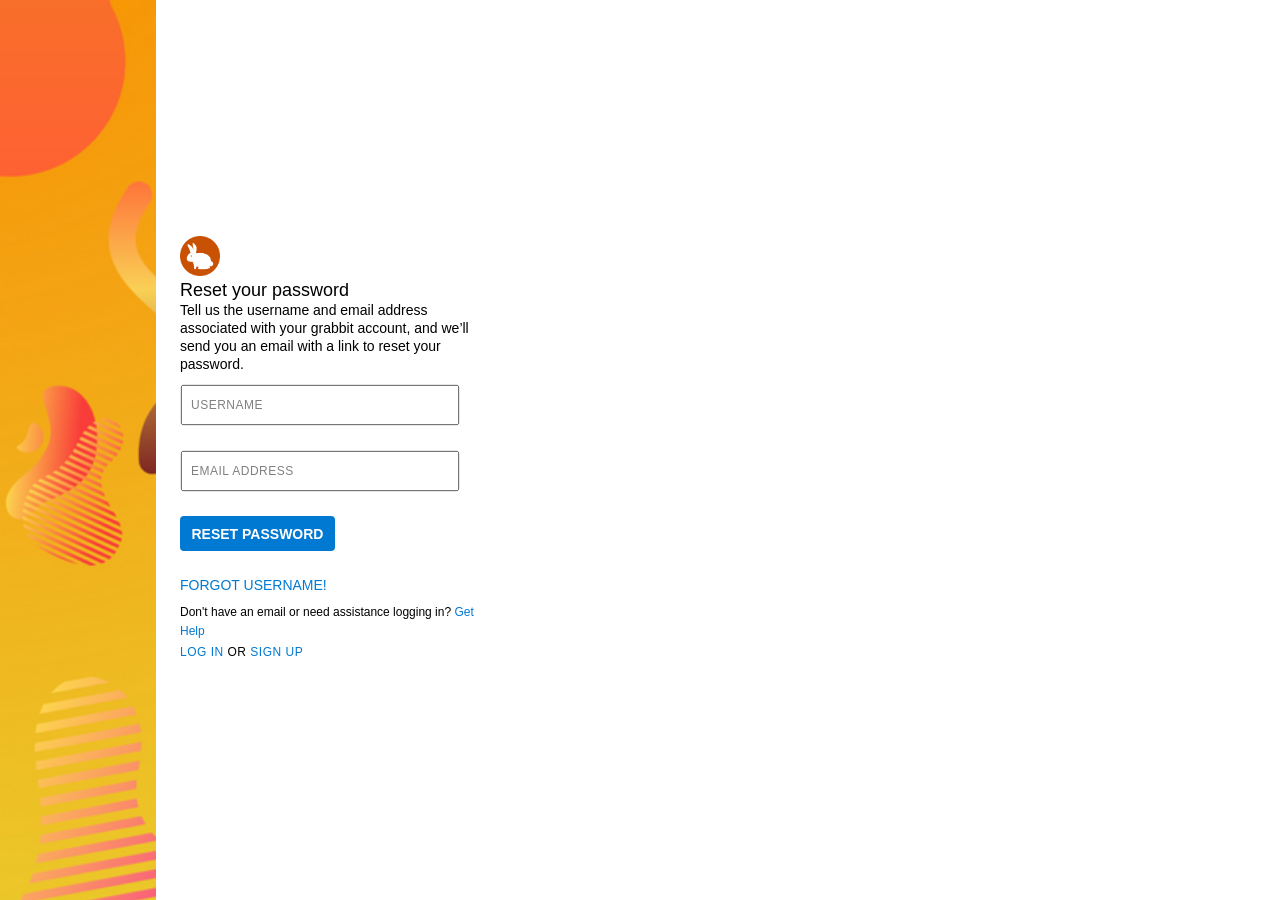
<file: password.html>
<!DOCTYPE html>
<html lang="en">
  <head>
    <meta charset="UTF-8" />
    <meta http-equiv="X-UA-Compatible" content="IE=edge" />
    <meta name="viewport" content="width=device-width, initial-scale=1.0" />
    <title>Password</title>
    <link rel="stylesheet" href="/design.css" />
  </head>

  <body>
    <div class="passwordz">
      <div class="passwords-container">
        <div class="banner-area">
          <div class="banner"></div>
        </div>
        <form action="" class="email-form">
          <div class="logo-container">
            <img src="/images/logo.png" alt="">
          </div>
          <div class="recover-mo">
            <p>Reset your password</p>
            <span >
              Tell us the username and email address associated with your grabbit  account, and we’ll send you an email with a link to reset your password.
            </span>
          </div>
          <div class="email-tb-container">
            <div class="email-tb"><input type="text" id="transparent">
              <span class="email-tb-label">USERNAME</span>
            </div>
            <div class="email-tb"><input type="text" id="transparent">
              <span class="email-tb-label">EMAIL ADDRESS</span>
            </div>
            <div class="email-btn-container">
              <input type="text" value="RESET PASSWORD" />
            </div>
             <div class="forgot-user">
               <span><a href="">FORGOT USERNAME!</a></span>
             </div>
            <span class="dh-container">
              Don't have an email or need assistance logging in? <a href="">Get Help</a>
            </span><br>
            <span class="loginsign-container">
              <a href="/index.html">LOG IN </a> OR <a href="/signup.html">SIGN UP</a>
            </span>
        </form>
      </div>
    </div>
    
    <!-- <div class="banner-area">
      <img src="/images/user-setting-banner.png" />
    </div>

    <div class="logo">
      <img src="/images/logo.png" />
    </div>

    <h2>Recover your username</h2>
    <p>
      Tell us the email address associated with your Grabbit account, <br />
      and we’ll send you an email with your username.
    </p>

    <div class="email">
      <input
        id="emailaddress"
        class="user"
        type="text"
        name="emailadd"
        required
        placeholder="EMAIL ADDRESS"
      />
      <label class="email" for="emailaddress"></label>
    </div>

    <div class="loginbutton">
      <button class="logs" type="submit">EMAIL ME</button>
    </div>

    <p>
      Don't have an email or need assistance logging in? <a href="">Get Help</a>
    </p>

    <div class="back">
      <span class="back"></span>
      <a class="back" href="/grabbitlogin.html">LOG IN</a>
      <span class="back">•</span> <a class="back" href="/signup.html">SIGN UP</a
      ><span class="back">&nbsp;</span>
    </div> -->
  </body>
</html>
</file>
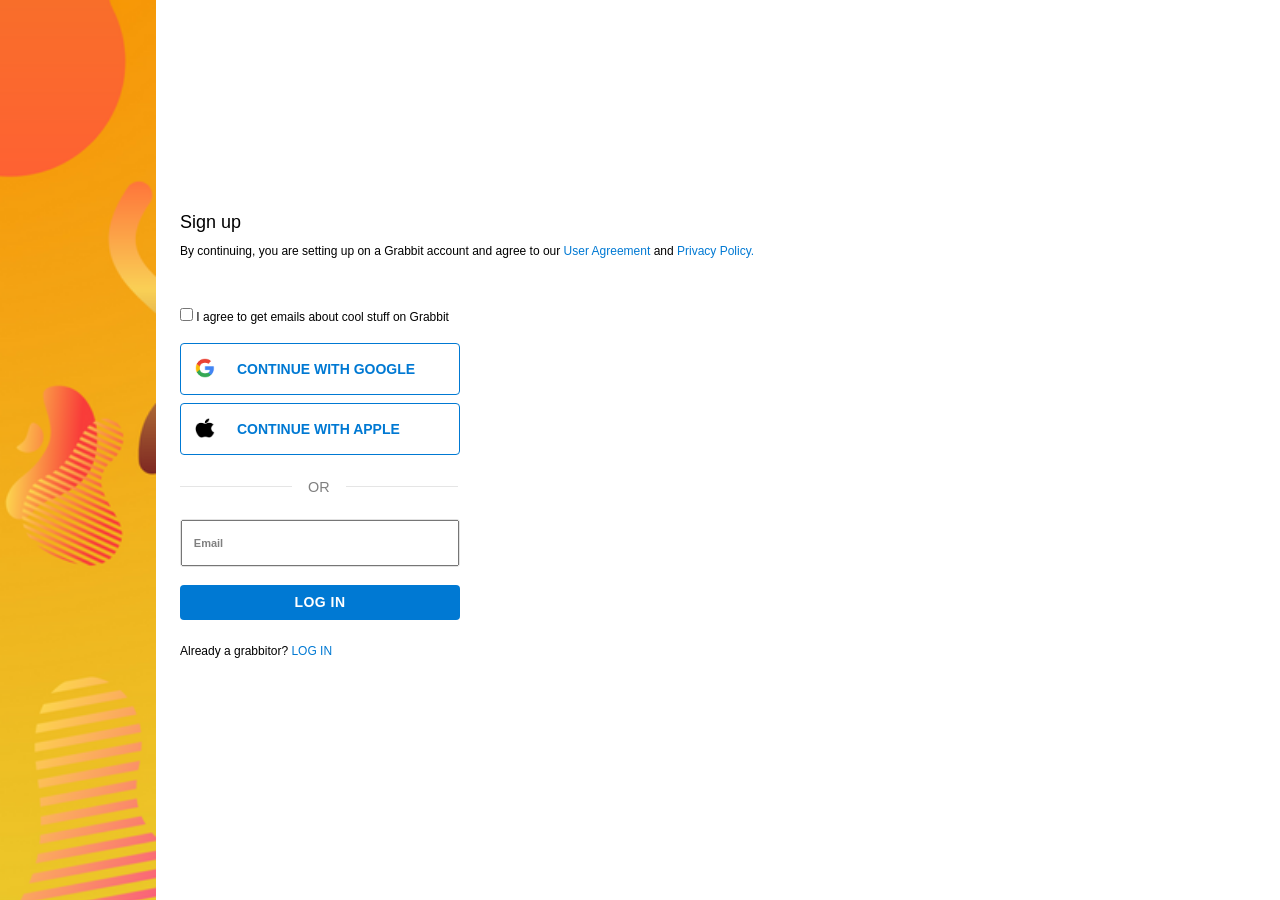
<file: signup.html>
<!DOCTYPE html>
<html lang="en">

<head>
    <meta charset="UTF-8">
    <meta http-equiv="X-UA-Compatible" content="IE=edge">
    <meta name="viewport" content="width=device-width, initial-scale=1.0">
    <title>Sign up</title>
    <link rel="stylesheet" href="/design.css">
</head>

<body>
    
    <div class="login">
        <div class="login-container">
          <div class="banner-area">
            <div class="banner"></div>
          </div>
          <form action="" class="login-form">
            <div class="logmoto">
              <p>Sign up</p>
              <span>
                By continuing, you are setting up on a Grabbit account and agree to our <a href="">User Agreement</a> and
                <a href="">Privacy Policy.</a>
              </span>
            </div>
            <div>
                <span id="try">
                    <input type="checkbox" id="check" name="check">
                    <label for="check"> I agree to get emails about cool stuff on Grabbit </label></span> <br><br>
            </div>
            <div class="login-btn-container">
                <div class="login-btn">
                  <a href="https://www.google.com/" target="_blank">
                    <span class="login-btn-img-container">
                      <img src="/images/google.png" alt="" />
                    </span>
    
                    <span>CONTINUE WITH GOOGLE</span>
                  </a>
                </div>
                <div class="login-btn">
                  <a
                    href="https://support.apple.com/en-ph/HT204053"
                    target="_blank"
                  >
                    <span class="login-btn-img-container">
                      <img src="/images/apple.png" alt="" />
                    </span>
                    <span>CONTINUE WITH APPLE</span>
                  </a>
                </div>
              </div>
              <div class="usermoto-passmoto-container">
                <div class="or-container">
                  <div class="line"></div>
                  <span>OR</span>
                  <div class="line"></div>
                </div>
                <div class="login-tb" >
                  <input type="text" id="transparent">
                    <span class="login-tb-label">Email</span>
                  </div><br>
                  <div class="login-btn-container">
                    <input type="text" value="LOG IN" />
                  </div>
                  <div class="forgot-username-password-container">
                    <span>Already a grabbitor? <a href="/index.html">LOG IN</a></span>
                  </div>

    
    
    
    
    
    
    





    <!-- <div class="banner-area">
        <img src="/images/user-setting-banner.png">
    </div>
    <h2>Sign up</h2>
    <p> By continuing, you are setting up a Grabbit <br> account and agree to our User Agreement and <br> Privacy
        Policy. </p>

    <div>
        <input type="checkbox" id="check" name="check">
        <label for="check"> I agree to get emails about cool stuff on Grabbit </label> <br>
    </div>

    <div class="link">

        <div id="google" class="">
            <img src="/images/google.png" alt="" width="20px"></a></li>
            <a href="https://www.google.com/">Continue with Google</a>

        </div>
        <div id="apple" class=" ">
            <img src="/images/apple.png" alt="" width="20px"></a></li>
            <a href=" https://support.apple.com/en-ph/HT204053"> Continue with Apple </a>

        </div>
        <br>

        <div class="brokenline">
            <span class="dividerLine"></span>
            <span class="dividerText">or</span>
            <span class="dividerLine"></span>
        </div>
        <br>
        <div class="email">
            <input id="emailaddress" class="user" type="text" name="emailadd" required placeholder="EMAIL">
            <label class="email" for="emailaddress"></label>
        </div>
    
        <div class="loginbutton">
            <button class="logs" type="submit">
                CONTINUE
            </button>
        </div>
    
        <div class="login">
            Already a grabbitor?

            <a class="login" href="/grabbitlogin.html">LOG IN</a>
            </div> -->
        
    
    
</body>

</html>
</file>
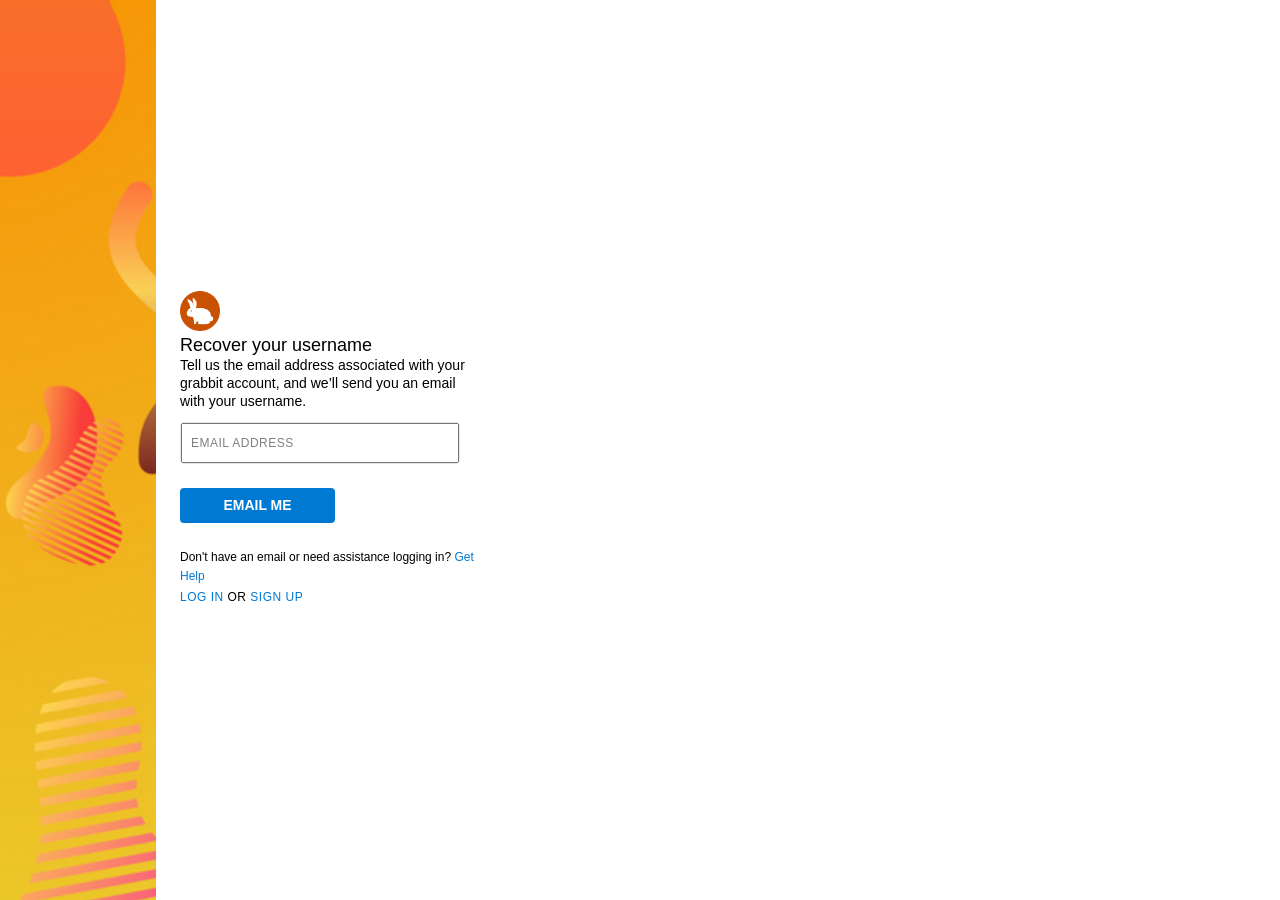
<file: username1.html>
<!DOCTYPE html>
<html lang="en">
  <head>
    <meta charset="UTF-8" />
    <meta http-equiv="X-UA-Compatible" content="IE=edge" />
    <meta name="viewport" content="width=device-width, initial-scale=1.0" />
    <title>Username</title>
    <link rel="stylesheet" href="/design.css" />
  </head>

  <body>
    
    <div class="passwordz">
      <div class="passwords-container">
        <div class="banner-area">
          <div class="banner"></div>
        </div>
        
        <form action="" class="email-form">
          <div class="logo-container">
            <img src="/images/logo.png" alt="">
          </div>
          <div class="recover-mo">
            <p>Recover your username</p>
            <span >
              Tell us the email address associated with your grabbit account, and we’ll send you an email with your username.
            </span>
          </div>
          <div class="email-tb-container">
            <div class="email-tb"><input type="text" id="transparent">
              <span class="email-tb-label">EMAIL ADDRESS</span>
            </div>
            <div class="email-btn-container">
              <input type="text" value="EMAIL ME" />
            </div>

            <span class="dh-container">
              Don't have an email or need assistance logging in? <a href="">Get Help</a>
            </span><br>
            <span class="loginsign-container">
              <a href="/index.html">LOG IN </a> OR <a href="/signup.html">SIGN UP</a>
            </span>
        </form>
      </div>
    </div>

    <!-- <div class="banner-area">
      <img src="/images/user-setting-banner.png" />
    </div>
    <div class="logo">
      <img src="/images/logo.png" />
    </div>
    <h2>Reset your password</h2>
    <p>
      Tell us the username and email address associated with <br />
      your Reddit account, and we’ll send you an email with a link <br />
      to reset your password.
    </p>

    <br />
    
    <div class="resetUsername">
      <input
        id="resetUsername"
        class="user"
        type="text"
        name="username"
        required
        placeholder="USERNAME"
      />
      <label class="resetUsername" for="resetUsername"></label>
    </div>
    
    <div class="emailadd">
      <input
        id="emailadd"
        class="email"
        type="email"
        name="email"
        required
        placeholder="EMAIL ADDRESS"
      />
      <label class="emailadd" for="emailadd"></label>
    </div>
    <br />
    <div class="loginbutton">
      <button class="logs" type="submit">RESET PASSWORD</button>
    </div>
    <br />
    <a href="/username.html">FORGOT USERNAME?</a>
    <br />
    <p>
      Don't have an email or need assistance logging in? <a href="">Get Help</a>
    </p>
    <br />
    <div class="back">
      <span class="back"></span>
      <a class="back" href="/grabbitlogin.html">LOG IN</a>
      <span class="back">•</span> <a class="back" href="/signup.html">SIGN UP</a
      ><span class="back">&nbsp;</span>
    </div> -->
  </body>
</html>
</file>
<file: design.css>
* {
  box-sizing: border-box;
  margin: 0;
  padding: 0;
  font-family: sans-serif;
}
#transparent {
  width: 100%;
  outline: none;
  height: 100%;
  position: absolute;
  top: 0;
  left: 0;
  padding-left: 0.7rem;
}


@media screen and(max-width:769px){
  .email-tb {
    width: 10%;
    height: 42px;
  }
}
@media screen and (max-width:500px){
  .banner{
    display: none;
  }
  .logmoto p{
    margin-top: 3rem;
  }
  .recover-mo span {
    font-size: 9px;
    width:80%;
    margin-bottom: 1rem;
  }
  
}
.login-form {
  display: flex;
  justify-content: center;
  flex-direction: column;
}
.login-container {
  display: flex;
  gap: 1.5rem;
}
.login-btn-container {
  display: flex;
  flex-direction: column;
  gap: 0.5rem;
  padding-bottom: 1.5rem;
}
.login-btn img {
  height: 20px;
  width: 20px;
}
.banner {
  position: sticky;
  left: 0;
  width: 156px;
  height: 100vh;
  background: url(/images/user-setting-banner.png);
  background-position: center;
  background-size: cover;
  background-repeat: no-repeat;
}
.logmoto {
  margin-bottom: 3rem;
}
.logmoto p {
  font-size: 18px;
  font-weight: 500;
  line-height: 22px;
  margin-bottom: 8px;
}
.logmoto span {
  font-size: 12px;
  font-weight: 400;
}
.logmoto a {
  color: #0079d3;
  text-decoration: none;
}
.login-btn {
  background-color: #fff;
  color: #0079d3;
  border: 1px solid #0079d3;
  font-size: 14px;
  height: 52px;
  width: 280px;
  border-radius: 4px;
  display: flex;
  justify-content: flex-start;
  align-items: center;
  position: relative;
  padding-left: 3.5rem;
}
.login-btn:hover {
  color: #ffff;
  background: #0079d3;
}
.login-btn:hover a {
  color: #fff;
}
.login-btn a {
  text-decoration: none;
  color: #0079d3;
  font-weight: 600;
}
.login-btn-img-container {
  border: none;
  border-radius: 4px;
  background: #fff;
  position: absolute;
  left: 1px;
  top: 1.5px;
  height: 46px;
  display: flex;
  justify-content: center;
  align-items: center;
  width: 46px;
}
.login-btn-img-container {
  display: flex;
  flex-direction: column;
  gap: 0.5rem;
}
.line {
  height: 1px;
  width: 112px;
  background: rgba(0, 0, 0, 0.1);
}
.or-container {
  display: flex;
  justify-content: flex-start;
  align-items: center;
  gap: 1rem;
  padding-bottom: 1.5rem;
}
.or-container span {
  color: grey;
  font-size: 0.9rem;
}
.login-tb {
  width: 280px;
  height: 48px;
  border: 1px solid rgba(0, 0, 0, 0.1);
  border-radius: 4px;
  background-color: #fcfcfb;
  display: flex;
  align-items: center;
  justify-content: flex-start;
  font-size: 11px;
  font-weight: 600;
  color: grey;
  padding-left: 0.8rem;
  position: relative;
}

.username-password-tb-container {
  gap: 0.5rem;
  display: flex;
  flex-direction: column;
  padding-bottom: 0.8rem;
}

.login-tb:hover .login-tb-label {
  font-size: 9px;
  transform: translate(-5px, -10px);
}
.login-tb-label {
  transition: all 0.2s ease-in-out;
  position: relative;
}
.login-btn-container input {
  position: relative;

  font-size: 14px;
  font-weight: 600;
  letter-spacing: 0.5px;
  line-height: 32px;
  color: #fff;

  border: none;
  border-radius: 4px;
  text-align: center;
  background: #0079d3;
  text-transform: uppercase;
  cursor: pointer;
  line-height: unset;
  min-height: 35px;
  padding: 5px 10px;
  text-overflow: ellipsis;
  white-space: nowrap;
  width: 280px;
  transition: background 200ms ease-in-out;
}
.login-btn-container input:hover {
  background: #70bcf7;
}
.forgot-username-password-container {
  font-size: 12px;
  font-weight: 400;
  padding-bottom: 2rem;
}
.forgot-username-password-container a {
  text-decoration: none;
  color: #0079d3;
}

/* Sign up */
#try {
  font-size: 12px;
}

/* password */

.passwords-container {
  display: flex;
  gap: 1.5rem;
  align-items: center;
}
.recover-mo p {
  font-size: 18px;
}
.recover-mo span {
  font-size: 14px;
}
.email-btn-container {
  display: flex;
}
.email-tb {
  width: 392px;
  height: 42px;
  border: 1px solid rgba(0, 0, 0, 0.1);
  border-radius: 4px;
  margin-top: 0.7rem;
  margin-bottom: 1.5rem;
  display: flex;
  align-items: center;
  position: relative;

  font-size: 14px;
  font-weight: 600;
  letter-spacing: 0.5px;
  line-height: 32px;
  color: grey;

  border: none;
  border-radius: 4px;
  text-align: center;
  border: 1px solid rgba(0, 0, 0, 0.1);
  text-transform: uppercase;
  cursor: pointer;
  line-height: unset;
  min-height: 35px;
  padding: 5px 10px;
  text-overflow: ellipsis;
  white-space: nowrap;
  width: 280px;
  transition: background 200ms ease-in-out;
}
.email-btn-container input {
  font-size: 14px;
  background: #0079d3;
  color: #ffff;
  width: 155px;
  height: 35px;
  border: none;
  border-radius: 4px;
  display: flex;
  align-items: center;
  justify-content: center;
  font-weight: 600;
  text-align: center;
  cursor: pointer;
}
.email-btn-container input:hover {
  color: #ffff;
  background: #88bfe9;
}

.email-tb span {
  font-size: 12px;
  font-weight: 400;
  transition: all 0.2s ease-in-out;
  position: relative;
}
.email-tb:hover .email-tb-label {
  font-size: 9px;
  transform: translate(-5px, -10px);
}
.dh-container a {
  color: #0079d3;
  text-decoration: none;
}
.loginsign-container {
  font-size: 12px;
  font-weight: 600px;
  line-height: 24px;
  letter-spacing: 0.5px;
}
.loginsign-container a {
  text-decoration: none;
  color: #0079d3;
}
.dh-container {
  font-size: 12px;
  font-weight: 400;
  line-height: 18px;
  margin-top: 8px;
  margin-bottom: 20px;
}

.email-btn-container {
  display: flex;
  flex-direction: column;
  gap: 0.5rem;
  padding-bottom: 1.5rem;
}

/* Recover username */
.email-form {
  display: flex;
  flex-direction: column;
  align-items: flex-start;
  justify-content: flex-start;
  width: 23%;
}
.logo-container img {
  width: 40px;
  height: 40px;
}

.forgot-user a {
  width: 155px;
  height: 35px;
  font-size: 14px;
  color: #0079d3;
  text-decoration: none;
}
.forgot-user {
  margin-bottom: 8px;
  margin-top: 1px;
}
</file>
